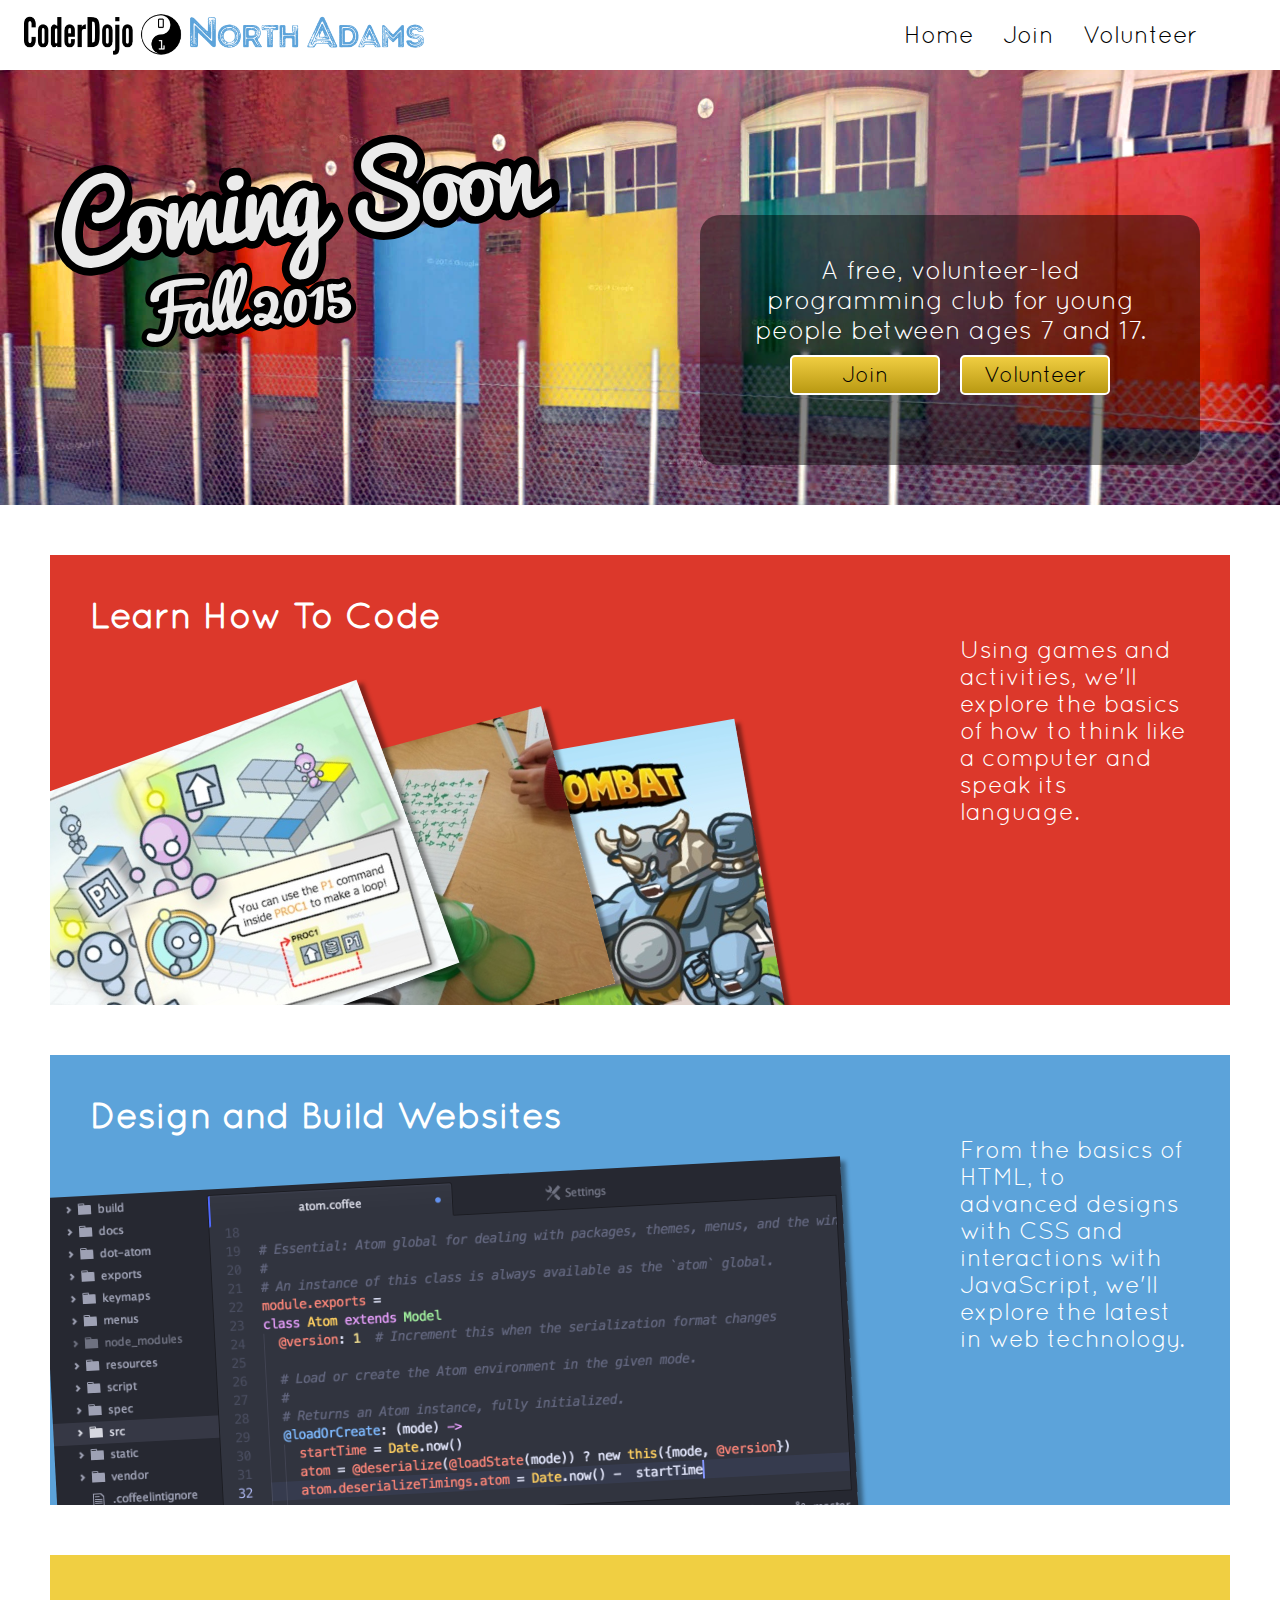
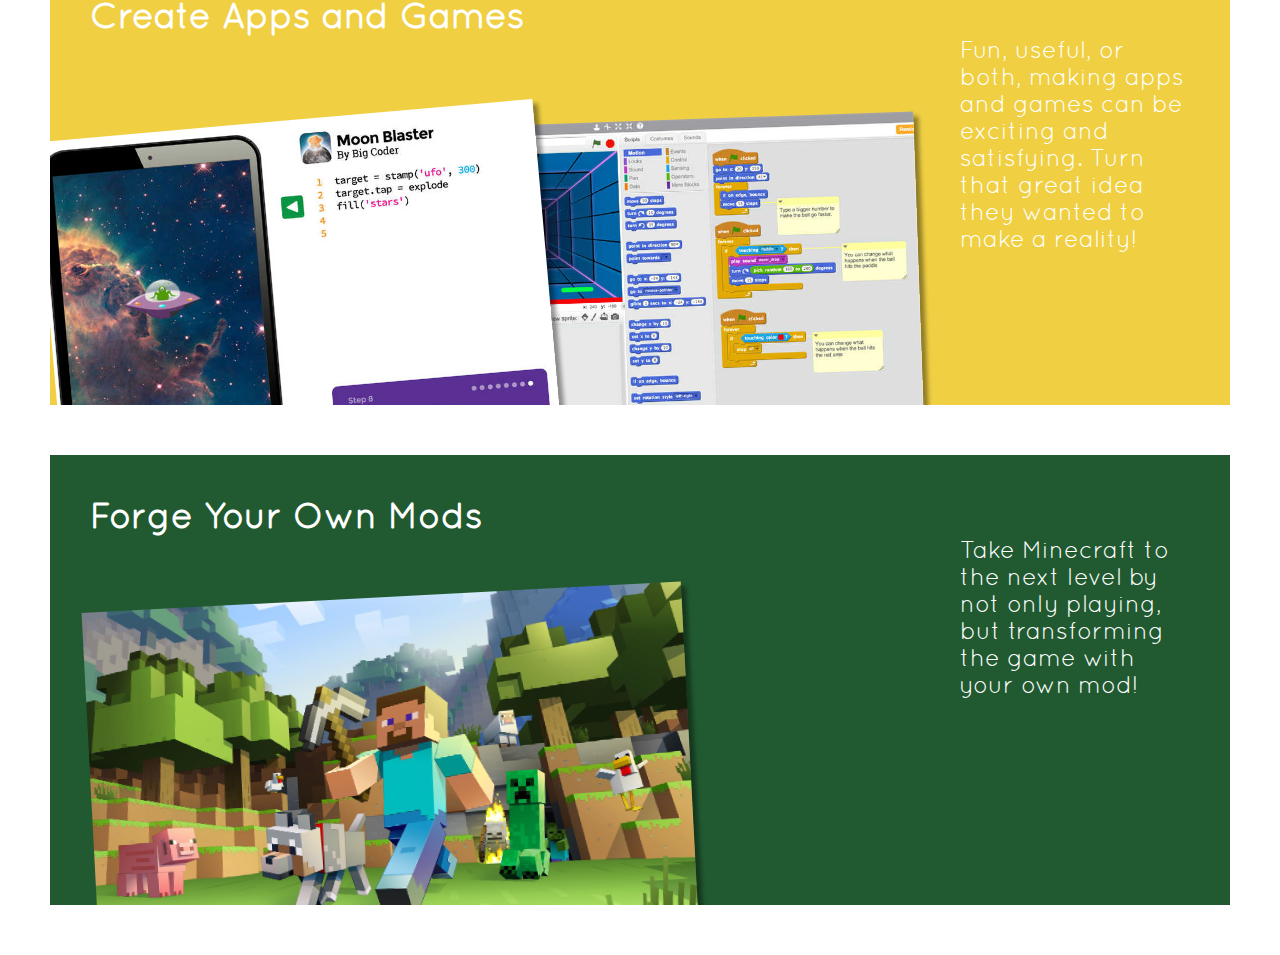
<file: index.html>
<!DOCTYPE html>
<html class="HomePage">
   <head>
      <meta http-equiv="Content-Type" content="text/html; charset=UTF-8">
      <title>CoderDojo North Adams</title>
      <link href="css/styles.css" rel="stylesheet">
      <link href="quicksand/stylesheet.css" rel="stylesheet">
   </head>
   <body>
      <header class="Header">
         <div class="Logo"><a href="/">CoderDojo North Adams</a></div>
         <nav class="Nav">
            <ul>
               <li class="Item"><a href="/">Home</a></li>
               <li class="Item"><a href="join.html">Join</a></li>
               <li class="Item"><a href="volunteer.html">Volunteer</a></li>
            </ul>
         </nav>
      </header>
      <section class="Hero">
         		
         <div class="ComingSoon">
            <div>Coming Soon</div>
            <div>Fall 2015</div>
         </div>
         		
         <div class="Callout">
            <div>
               				A free, volunteer-led programming club for young people between ages 7 and 17.
               			
            </div>
            <div class="buttons"><a class="Button" href="join.html">Join</a><a class="Button" href="volunteer.html">Volunteer</a></div>
         </div>
         	
      </section>
      
      <section class="type-code Section">
         <h2>Learn How To Code</h2>
         <div class="description">
            			Using games and activities, we'll explore the basics of how to think like a
            			computer and speak its language.
            		
         </div>
         <div class="Display">
            <div class="lightbot DisplayImage"></div>
            <div class="robotic-friend DisplayImage"></div>
            <div class="code-combat DisplayImage"></div>
         </div>
      </section>
      <section class="type-web Section">
         <h2>Design and Build Websites</h2>
         <div class="description">
            			From the basics of HTML, to advanced designs with CSS and interactions with
            			JavaScript, we'll explore the latest in web technology.
            		
         </div>
         <div class="Display">
            <div class="atom DisplayImage"></div>
         </div>
      </section>
      <section class="type-app Section">
         <h2>Create Apps and Games</h2>
         <div class="description">
            			Fun, useful, or both, making apps and games can be exciting and satisfying.
            			Turn that great idea they wanted to make a reality!
            		
         </div>
         <div class="Display">
            <div class="bitsbox DisplayImage"></div>
            <div class="scratch DisplayImage"></div>
         </div>
      </section>
      <section class="type-mods Section">
         <h2>Forge Your Own Mods</h2>
         <div class="description">
            			Take Minecraft to the next level by not only playing, but transforming the game
            			with your own mod!
            		
         </div>
         <div class="Display">
            <div class="minecraft DisplayImage"></div>
         </div>
      </section>
   </body>
</html>
</file>
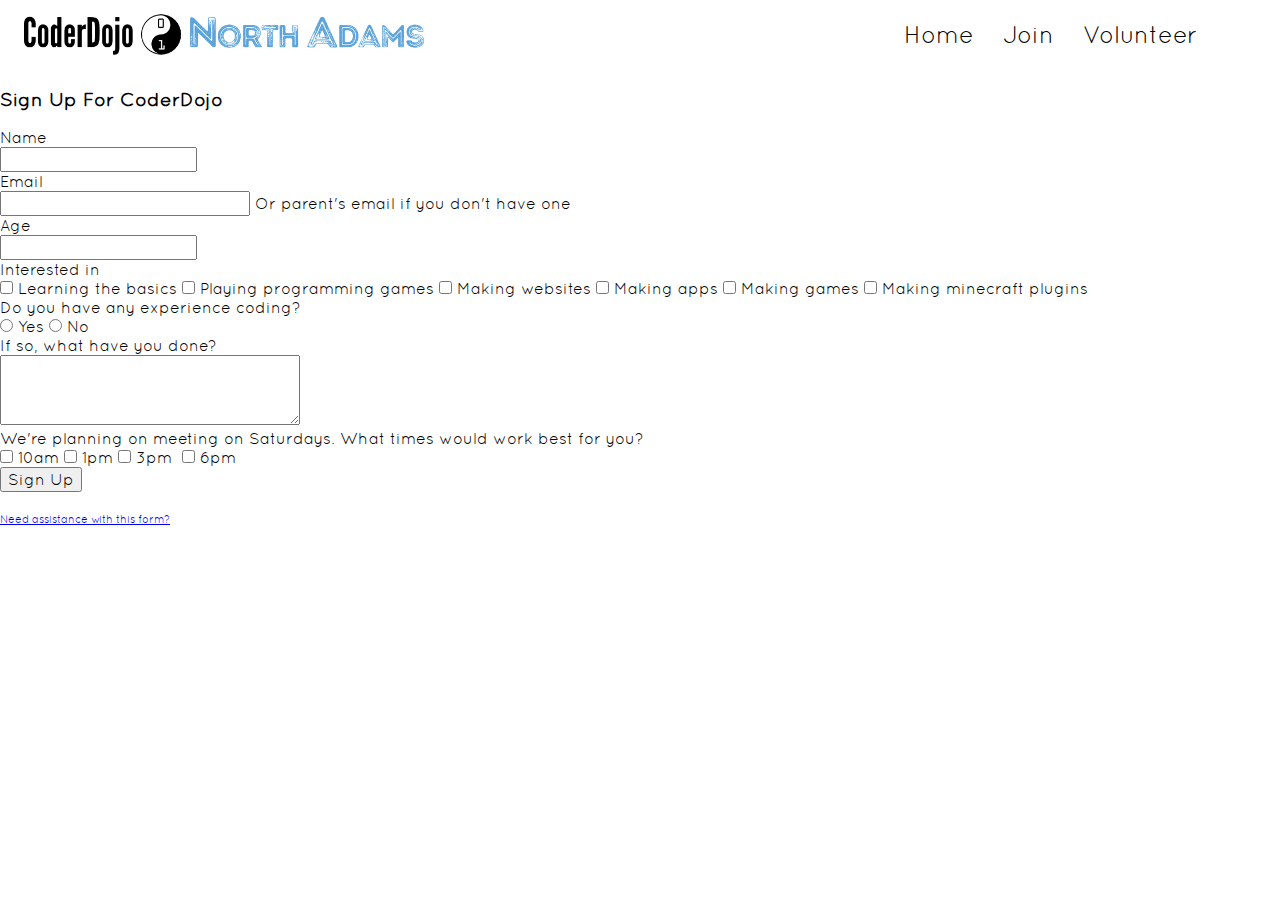
<file: join.html>
<!DOCTYPE html>
<html class="FormPage">
   <head>
      <meta http-equiv="Content-Type" content="text/html; charset=UTF-8">
      <title>CoderDojo North Adams</title>
      <link href="https://www.tfaforms.com/form-builder/4.2.1/css/wforms-layout.css" rel="stylesheet" type="text/css">
      <link href="https://www.tfaforms.com/themes/get/default" rel="stylesheet" type="text/css">
      <link href="https://www.tfaforms.com/form-builder/4.2.1/css/wforms-jsonly.css" rel="alternate stylesheet" title="This stylesheet activated by javascript" type="text/css"><script src="https://www.tfaforms.com/wForms/3.9/js/wforms.js" type="text/javascript"></script><script type="text/javascript">wFORMS.behaviors.prefill.skip = false;</script><script src="https://www.tfaforms.com/wForms/3.9/js/localization-en_US.js" type="text/javascript"></script><link href="css/styles.css" rel="stylesheet">
      <link href="quicksand/stylesheet.css" rel="stylesheet">
   </head>
   <body>
      <header class="Header">
         <div class="Logo"><a href="/">CoderDojo North Adams</a></div>
         <nav class="Nav">
            <ul>
               <li class="Item"><a href="/">Home</a></li>
               <li class="Item"><a href="join.html">Join</a></li>
               <li class="Item"><a href="volunteer.html">Volunteer</a></li>
            </ul>
         </nav>
      </header>
      <div class="Form">
         
         <div class="wFormContainer">
            
            <div class="">
               
               <div class="wForm" dir="ltr" id="tfa_0-WRPR">
                  
                  <div class="codesection" id="code-tfa_0"></div>
                  
                  <h3 class="wFormTitle" id="tfa_0-T">Sign Up For CoderDojo</h3>
                  
                  <form action="https://www.tfaforms.com/responses/processor" class="hintsBelow labelsAbove" id="tfa_0" method="post">
                     
                     <div class="oneField" id="tfa_1-D">
                        <label class="label preField reqMark" for="tfa_1" id="tfa_1-L">Name</label>
                        <br>
                        
                        <div class="inputWrapper">
                           <input class="required" id="tfa_1" name="tfa_1" placeholder="" type="text" value="">
                           
                        </div>
                        
                     </div>
                     
                     <div class="oneField hintsBelow" id="tfa_1873-D">
                        <label class="label preField reqMark" for="tfa_1873" id="tfa_1873-L">Email</label>
                        <br>
                        
                        <div class="inputWrapper">
                           <input class="validate-email required" id="tfa_1873" name="tfa_1873" placeholder="" style="width: 250px" type="text" value="">
                           <span class="field-hint-inactive" id="tfa_1873-H">
                              <span class="hint" id="tfa_1873-HH">Or parent's email if you don't
                                 have one</span>
                              </span>
                           
                        </div>
                        
                     </div>
                     
                     <div class="oneField" id="tfa_1874-D">
                        <label class="label preField" for="tfa_1874" id="tfa_1874-L">Age</label>
                        <br>
                        
                        <div class="inputWrapper">
                           <input class="validate-integer" id="tfa_1874" max="99" min="0" name="tfa_1874" placeholder="" type="text" value="">
                           
                        </div>
                        
                     </div>
                     
                     <div class="oneField" id="tfa_1875-D">
                        <label class="label preField" for="tfa_1875" id="tfa_1875-L">Interested in</label>
                        <br>
                        
                        <div class="inputWrapper">
                           <span class="choices vertical" id="tfa_1875">
                              <span class="oneChoice">
                                 <input class="" id="tfa_1882" name="tfa_1882" type="checkbox" value="tfa_1882">
                                 <label class="label postField" for="tfa_1882" id="tfa_1882-L">Learning the basics</label>
                                 </span>
                              <span class="oneChoice">
                                 <input class="" id="tfa_1876" name="tfa_1876" type="checkbox" value="tfa_1876">
                                 <label class="label postField" for="tfa_1876" id="tfa_1876-L">Playing programming games</label>
                                 </span>
                              <span class="oneChoice">
                                 <input class="" id="tfa_1877" name="tfa_1877" type="checkbox" value="tfa_1877">
                                 <label class="label postField" for="tfa_1877" id="tfa_1877-L">Making websites</label>
                                 </span>
                              <span class="oneChoice">
                                 <input class="" id="tfa_1878" name="tfa_1878" type="checkbox" value="tfa_1878">
                                 <label class="label postField" for="tfa_1878" id="tfa_1878-L">Making apps</label>
                                 </span>
                              <span class="oneChoice">
                                 <input class="" id="tfa_1879" name="tfa_1879" type="checkbox" value="tfa_1879">
                                 <label class="label postField" for="tfa_1879" id="tfa_1879-L">Making games</label>
                                 </span>
                              <span class="oneChoice">
                                 <input class="" id="tfa_1880" name="tfa_1880" type="checkbox" value="tfa_1880">
                                 <label class="label postField" for="tfa_1880" id="tfa_1880-L">Making minecraft plugins</label>
                                 </span>
                              </span>
                           
                        </div>
                        
                     </div>
                     
                     <div class="oneField" id="tfa_1883-D">
                        <label class="label preField" for="tfa_1883" id="tfa_1883-L">Do you
                           have any experience coding?</label>
                        <br>
                        
                        <div class="inputWrapper">
                           <span class="choices" id="tfa_1883">
                              <span class="oneChoice">
                                 <input class="" data-conditionals="#tfa_1881" id="tfa_1884" name="tfa_1883" type="radio" value="tfa_1884">
                                 <label class="label postField" for="tfa_1884" id="tfa_1884-L">Yes</label>
                                 </span>
                              <span class="oneChoice">
                                 <input class="" id="tfa_1885" name="tfa_1883" type="radio" value="tfa_1885">
                                 <label class="label postField" for="tfa_1885" id="tfa_1885-L">No</label>
                                 </span>
                              </span>
                           
                        </div>
                        
                     </div>
                     
                     <div class="oneField" id="tfa_1881-D">
                        <label class="label preField" for="tfa_1881" id="tfa_1881-L">If so,
                           what have you done?</label>
                        <br>
                        
                        <div class="inputWrapper">
                           <textarea class="" data-condition="`#tfa_1884`" id="tfa_1881" name="tfa_1881" style="width: 300px; height: 70px"></textarea>
                           </div>
                        
                     </div>
                     
                     <div class="oneField" id="tfa_1886-D">
                        <label class="label preField" for="tfa_1886" id="tfa_1886-L" style="width: 50pxpx; min-width:0">We're planning on meeting on
                           Saturdays. What times would work best for you?</label>
                        <br>
                        
                        <div class="inputWrapper">
                           <span class="choices vertical" id="tfa_1886">
                              <span class="oneChoice">
                                 <input class="" id="tfa_1888" name="tfa_1888" type="checkbox" value="tfa_1888">
                                 <label class="label postField" for="tfa_1888" id="tfa_1888-L">10am</label>
                                 </span>
                              <span class="oneChoice">
                                 <input class="" id="tfa_1889" name="tfa_1889" type="checkbox" value="tfa_1889">
                                 <label class="label postField" for="tfa_1889" id="tfa_1889-L">1pm</label>
                                 </span>
                              <span class="oneChoice">
                                 <input class="" id="tfa_1887" name="tfa_1887" type="checkbox" value="tfa_1887">
                                 <label class="label postField" for="tfa_1887" id="tfa_1887-L">3pm&nbsp;</label>
                                 </span>
                              <span class="oneChoice">
                                 <input class="" id="tfa_1890" name="tfa_1890" type="checkbox" value="tfa_1890">
                                 <label class="label postField" for="tfa_1890" id="tfa_1890-L">6pm</label>
                                 </span>
                              </span>
                           
                        </div>
                        
                     </div>
                     
                     <div class="actions" id="tfa_0-A">
                        <input class="primaryAction" type="submit" value="Sign Up">
                        
                     </div>
                     
                     <div style="clear:both"></div>
                     <input id="tfa_dbFormId" name="tfa_dbFormId" type="hidden" value="392578">
                     <input id="tfa_dbResponseId" name="tfa_dbResponseId" type="hidden" value="">
                     <input id="tfa_dbControl" name="tfa_dbControl" type="hidden" value="179f860465166edbcf8093eb7d35369b">
                     <input id="tfa_dbVersionId" name="tfa_dbVersionId" type="hidden" value="7">
                     <input id="tfa_switchedoff" name="tfa_switchedoff" type="hidden" value="">
                     
                  </form>
                  
               </div>
               
            </div>
            
            <p class="supportInfo">
               <a href="https://www.tfaforms.com/forms/help/392578" style="font-size: 0.7em;" target="new">Need assistance with this form?</a>
               
            </p>
            
         </div>
         
      </div>
   </body>
</html>
</file>
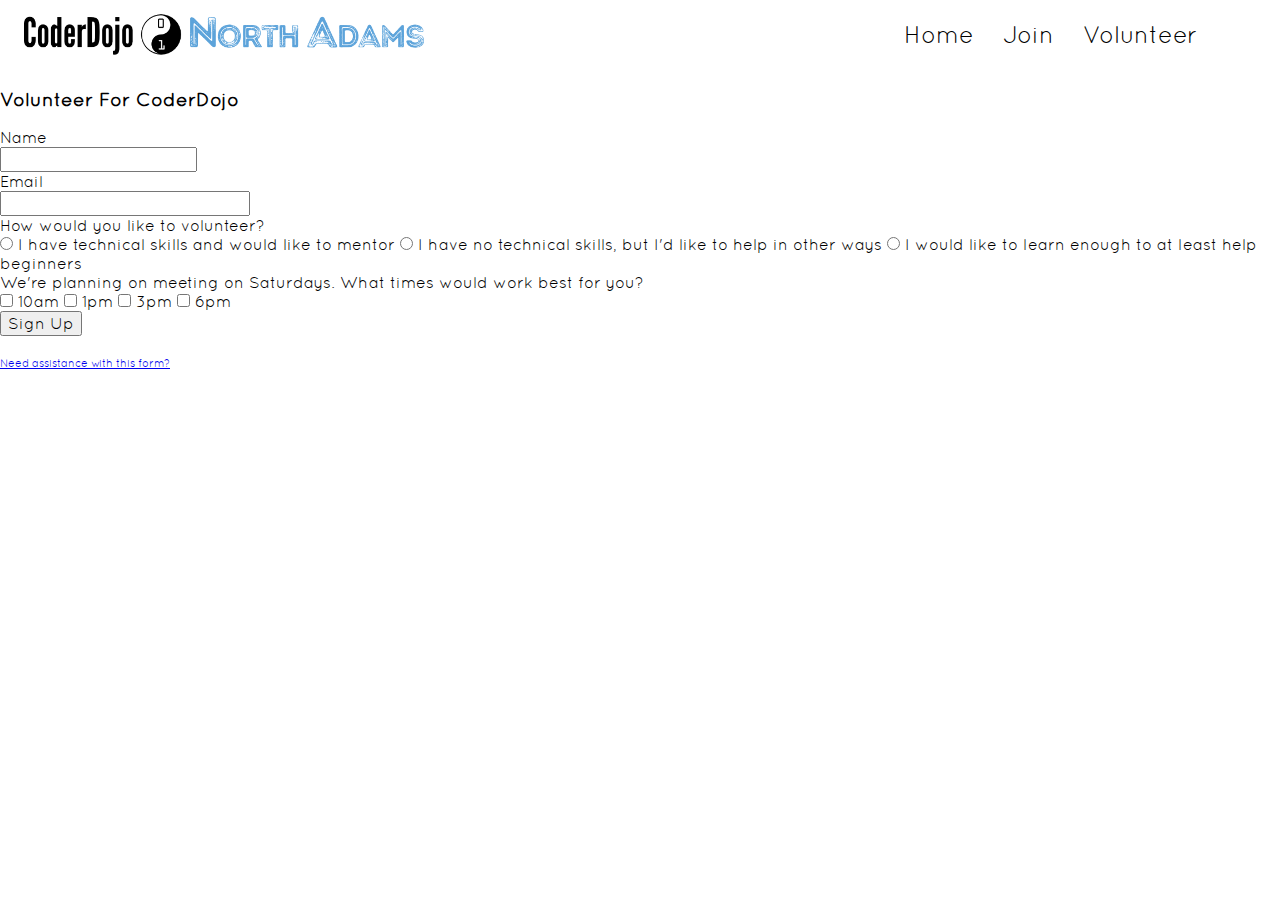
<file: volunteer.html>
<!DOCTYPE html>
<html class="FormPage">
   <head>
      <meta http-equiv="Content-Type" content="text/html; charset=UTF-8">
      <title>CoderDojo North Adams</title>
      <link href="https://www.tfaforms.com/form-builder/4.2.1/css/wforms-layout.css" rel="stylesheet" type="text/css">
      <link href="https://www.tfaforms.com/themes/get/default" rel="stylesheet" type="text/css">
      <link href="https://www.tfaforms.com/form-builder/4.2.1/css/wforms-jsonly.css" rel="alternate stylesheet" title="This stylesheet activated by javascript" type="text/css"><script src="https://www.tfaforms.com/wForms/3.9/js/wforms.js" type="text/javascript"></script><script type="text/javascript">wFORMS.behaviors.prefill.skip = false;</script><script src="https://www.tfaforms.com/wForms/3.9/js/localization-en_US.js" type="text/javascript"></script><link href="css/styles.css" rel="stylesheet">
      <link href="quicksand/stylesheet.css" rel="stylesheet">
   </head>
   <body>
      <header class="Header">
         <div class="Logo"><a href="/">CoderDojo North Adams</a></div>
         <nav class="Nav">
            <ul>
               <li class="Item"><a href="/">Home</a></li>
               <li class="Item"><a href="join.html">Join</a></li>
               <li class="Item"><a href="volunteer.html">Volunteer</a></li>
            </ul>
         </nav>
      </header>
      <div class="Form">
         
         <div class="wFormContainer">
            
            <div class="">
               
               <div class="wForm" dir="ltr" id="tfa_0-WRPR">
                  
                  <div class="codesection" id="code-tfa_0"></div>
                  
                  <h3 class="wFormTitle" id="tfa_0-T">Volunteer For CoderDojo</h3>
                  
                  <form action="https://www.tfaforms.com/responses/processor" class="hintsBelow labelsAbove" id="tfa_0" method="post">
                     
                     <div class="oneField" id="tfa_1-D">
                        <label class="label preField reqMark" for="tfa_1" id="tfa_1-L">Name</label>
                        <br>
                        
                        <div class="inputWrapper">
                           <input class="required" id="tfa_1" name="tfa_1" placeholder="" type="text" value="">
                           
                        </div>
                        
                     </div>
                     
                     <div class="oneField hintsBelow" id="tfa_1873-D">
                        <label class="label preField reqMark" for="tfa_1873" id="tfa_1873-L">Email</label>
                        <br>
                        
                        <div class="inputWrapper">
                           <input class="validate-email required" id="tfa_1873" name="tfa_1873" placeholder="" style="width: 250px" type="text" value="">
                           
                        </div>
                        
                     </div>
                     
                     <div class="oneField" id="tfa_1875-D">
                        <label class="label preField" for="tfa_1875" id="tfa_1875-L">How
                           would you like to volunteer?</label>
                        <br>
                        
                        <div class="inputWrapper">
                           <span class="choices vertical" id="tfa_1875">
                              <span class="oneChoice">
                                 <input class="" id="tfa_1882" name="tfa_1875" type="radio" value="tfa_1882">
                                 <label class="label postField" for="tfa_1882" id="tfa_1882-L">I
                                    have technical skills and would like to mentor</label>
                                 </span>
                              <span class="oneChoice">
                                 <input class="" id="tfa_1876" name="tfa_1875" type="radio" value="tfa_1876">
                                 <label class="label postField" for="tfa_1876" id="tfa_1876-L">I
                                    have no technical skills, but I'd like to help in other
                                    ways</label>
                                 </span>
                              <span class="oneChoice">
                                 <input class="" id="tfa_1877" name="tfa_1875" type="radio" value="tfa_1877">
                                 <label class="label postField" for="tfa_1877" id="tfa_1877-L">I
                                    would like to learn enough to at least help beginners</label>
                                 </span>
                              </span>
                           
                        </div>
                        
                     </div>
                     
                     <div class="oneField" id="tfa_1883-D">
                        <label class="label preField" for="tfa_1883" id="tfa_1883-L">We're
                           planning on meeting on Saturdays. What times would work best for
                           you?</label>
                        <br>
                        
                        <div class="inputWrapper">
                           <span class="choices vertical" id="tfa_1883">
                              <span class="oneChoice">
                                 <input class="" id="tfa_1884" name="tfa_1884" type="checkbox" value="tfa_1884">
                                 <label class="label postField" for="tfa_1884" id="tfa_1884-L">10am</label>
                                 </span>
                              <span class="oneChoice">
                                 <input class="" id="tfa_1885" name="tfa_1885" type="checkbox" value="tfa_1885">
                                 <label class="label postField" for="tfa_1885" id="tfa_1885-L">1pm</label>
                                 </span>
                              <span class="oneChoice">
                                 <input class="" id="tfa_1886" name="tfa_1886" type="checkbox" value="tfa_1886">
                                 <label class="label postField" for="tfa_1886" id="tfa_1886-L">3pm</label>
                                 </span>
                              <span class="oneChoice">
                                 <input class="" id="tfa_1887" name="tfa_1887" type="checkbox" value="tfa_1887">
                                 <label class="label postField" for="tfa_1887" id="tfa_1887-L">6pm</label>
                                 </span>
                              </span>
                           
                        </div>
                        
                     </div>
                     
                     <div class="actions" id="tfa_0-A">
                        <input class="primaryAction" type="submit" value="Sign Up">
                        
                     </div>
                     
                     <div style="clear:both"></div>
                     <input id="tfa_dbFormId" name="tfa_dbFormId" type="hidden" value="394050">
                     <input id="tfa_dbResponseId" name="tfa_dbResponseId" type="hidden" value="">
                     <input id="tfa_dbControl" name="tfa_dbControl" type="hidden" value="962bcbfff7c579ef4b995985a0825287">
                     <input id="tfa_dbVersionId" name="tfa_dbVersionId" type="hidden" value="3">
                     <input id="tfa_switchedoff" name="tfa_switchedoff" type="hidden" value="">
                     
                  </form>
                  
               </div>
               
            </div>
            
            <p class="supportInfo">
               <a href="https://www.tfaforms.com/forms/help/394050" style="font-size: 0.7em;" target="new">Need assistance with this form?</a>
               
            </p>
            
         </div>
         
      </div>
   </body>
</html>
</file>
<file: quicksand/stylesheet.css>
/* Generated by Font Squirrel (http://www.fontsquirrel.com) on September 23, 2015 */



@font-face {
    font-family: 'quicksandregular';
    src: url('quicksand-regular-webfont.eot');
    src: url('quicksand-regular-webfont.eot?#iefix') format('embedded-opentype'),
         url('quicksand-regular-webfont.woff2') format('woff2'),
         url('quicksand-regular-webfont.woff') format('woff'),
         url('quicksand-regular-webfont.ttf') format('truetype'),
         url('quicksand-regular-webfont.svg#quicksandregular') format('svg');
    font-weight: normal;
    font-style: normal;

}
</file>
<file: css/styles.css>
/*! normalize.css v3.0.3 | MIT License | github.com/necolas/normalize.css */

/**
 * 1. Set default font family to sans-serif.
 * 2. Prevent iOS and IE text size adjust after device orientation change,
 *    without disabling user zoom.
 */

html {
  font-family: sans-serif; /* 1 */
  -ms-text-size-adjust: 100%; /* 2 */
  -webkit-text-size-adjust: 100%; /* 2 */
}

/**
 * Remove default margin.
 */

body {
  margin: 0;
}

/* HTML5 display definitions
   ========================================================================== */

/**
 * Correct `block` display not defined for any HTML5 element in IE 8/9.
 * Correct `block` display not defined for `details` or `summary` in IE 10/11
 * and Firefox.
 * Correct `block` display not defined for `main` in IE 11.
 */

article,
aside,
details,
figcaption,
figure,
footer,
header,
hgroup,
main,
menu,
nav,
section,
summary {
  display: block;
}

/**
 * 1. Correct `inline-block` display not defined in IE 8/9.
 * 2. Normalize vertical alignment of `progress` in Chrome, Firefox, and Opera.
 */

audio,
canvas,
progress,
video {
  display: inline-block; /* 1 */
  vertical-align: baseline; /* 2 */
}

/**
 * Prevent modern browsers from displaying `audio` without controls.
 * Remove excess height in iOS 5 devices.
 */

audio:not([controls]) {
  display: none;
  height: 0;
}

/**
 * Address `[hidden]` styling not present in IE 8/9/10.
 * Hide the `template` element in IE 8/9/10/11, Safari, and Firefox < 22.
 */

[hidden],
template {
  display: none;
}

/* Links
   ========================================================================== */

/**
 * Remove the gray background color from active links in IE 10.
 */

a {
  background-color: transparent;
}

/**
 * Improve readability of focused elements when they are also in an
 * active/hover state.
 */

a:active,
a:hover {
  outline: 0;
}

/* Text-level semantics
   ========================================================================== */

/**
 * Address styling not present in IE 8/9/10/11, Safari, and Chrome.
 */

abbr[title] {
  border-bottom: 1px dotted;
}

/**
 * Address style set to `bolder` in Firefox 4+, Safari, and Chrome.
 */

b,
strong {
  font-weight: bold;
}

/**
 * Address styling not present in Safari and Chrome.
 */

dfn {
  font-style: italic;
}

/**
 * Address variable `h1` font-size and margin within `section` and `article`
 * contexts in Firefox 4+, Safari, and Chrome.
 */

h1 {
  font-size: 2em;
  margin: 0.67em 0;
}

/**
 * Address styling not present in IE 8/9.
 */

mark {
  background: #ff0;
  color: #000;
}

/**
 * Address inconsistent and variable font size in all browsers.
 */

small {
  font-size: 80%;
}

/**
 * Prevent `sub` and `sup` affecting `line-height` in all browsers.
 */

sub,
sup {
  font-size: 75%;
  line-height: 0;
  position: relative;
  vertical-align: baseline;
}

sup {
  top: -0.5em;
}

sub {
  bottom: -0.25em;
}

/* Embedded content
   ========================================================================== */

/**
 * Remove border when inside `a` element in IE 8/9/10.
 */

img {
  border: 0;
}

/**
 * Correct overflow not hidden in IE 9/10/11.
 */

svg:not(:root) {
  overflow: hidden;
}

/* Grouping content
   ========================================================================== */

/**
 * Address margin not present in IE 8/9 and Safari.
 */

figure {
  margin: 1em 40px;
}

/**
 * Address differences between Firefox and other browsers.
 */

hr {
  box-sizing: content-box;
  height: 0;
}

/**
 * Contain overflow in all browsers.
 */

pre {
  overflow: auto;
}

/**
 * Address odd `em`-unit font size rendering in all browsers.
 */

code,
kbd,
pre,
samp {
  font-family: monospace, monospace;
  font-size: 1em;
}

/* Forms
   ========================================================================== */

/**
 * Known limitation: by default, Chrome and Safari on OS X allow very limited
 * styling of `select`, unless a `border` property is set.
 */

/**
 * 1. Correct color not being inherited.
 *    Known issue: affects color of disabled elements.
 * 2. Correct font properties not being inherited.
 * 3. Address margins set differently in Firefox 4+, Safari, and Chrome.
 */

button,
input,
optgroup,
select,
textarea {
  color: inherit; /* 1 */
  font: inherit; /* 2 */
  margin: 0; /* 3 */
}

/**
 * Address `overflow` set to `hidden` in IE 8/9/10/11.
 */

button {
  overflow: visible;
}

/**
 * Address inconsistent `text-transform` inheritance for `button` and `select`.
 * All other form control elements do not inherit `text-transform` values.
 * Correct `button` style inheritance in Firefox, IE 8/9/10/11, and Opera.
 * Correct `select` style inheritance in Firefox.
 */

button,
select {
  text-transform: none;
}

/**
 * 1. Avoid the WebKit bug in Android 4.0.* where (2) destroys native `audio`
 *    and `video` controls.
 * 2. Correct inability to style clickable `input` types in iOS.
 * 3. Improve usability and consistency of cursor style between image-type
 *    `input` and others.
 */

button,
html input[type="button"], /* 1 */
input[type="reset"],
input[type="submit"] {
  -webkit-appearance: button; /* 2 */
  cursor: pointer; /* 3 */
}

/**
 * Re-set default cursor for disabled elements.
 */

button[disabled],
html input[disabled] {
  cursor: default;
}

/**
 * Remove inner padding and border in Firefox 4+.
 */

button::-moz-focus-inner,
input::-moz-focus-inner {
  border: 0;
  padding: 0;
}

/**
 * Address Firefox 4+ setting `line-height` on `input` using `!important` in
 * the UA stylesheet.
 */

input {
  line-height: normal;
}

/**
 * It's recommended that you don't attempt to style these elements.
 * Firefox's implementation doesn't respect box-sizing, padding, or width.
 *
 * 1. Address box sizing set to `content-box` in IE 8/9/10.
 * 2. Remove excess padding in IE 8/9/10.
 */

input[type="checkbox"],
input[type="radio"] {
  box-sizing: border-box; /* 1 */
  padding: 0; /* 2 */
}

/**
 * Fix the cursor style for Chrome's increment/decrement buttons. For certain
 * `font-size` values of the `input`, it causes the cursor style of the
 * decrement button to change from `default` to `text`.
 */

input[type="number"]::-webkit-inner-spin-button,
input[type="number"]::-webkit-outer-spin-button {
  height: auto;
}

/**
 * 1. Address `appearance` set to `searchfield` in Safari and Chrome.
 * 2. Address `box-sizing` set to `border-box` in Safari and Chrome.
 */

input[type="search"] {
  -webkit-appearance: textfield; /* 1 */
  box-sizing: content-box; /* 2 */
}

/**
 * Remove inner padding and search cancel button in Safari and Chrome on OS X.
 * Safari (but not Chrome) clips the cancel button when the search input has
 * padding (and `textfield` appearance).
 */

input[type="search"]::-webkit-search-cancel-button,
input[type="search"]::-webkit-search-decoration {
  -webkit-appearance: none;
}

/**
 * Define consistent border, margin, and padding.
 */

fieldset {
  border: 1px solid #c0c0c0;
  margin: 0 2px;
  padding: 0.35em 0.625em 0.75em;
}

/**
 * 1. Correct `color` not being inherited in IE 8/9/10/11.
 * 2. Remove padding so people aren't caught out if they zero out fieldsets.
 */

legend {
  border: 0; /* 1 */
  padding: 0; /* 2 */
}

/**
 * Remove default vertical scrollbar in IE 8/9/10/11.
 */

textarea {
  overflow: auto;
}

/**
 * Don't inherit the `font-weight` (applied by a rule above).
 * NOTE: the default cannot safely be changed in Chrome and Safari on OS X.
 */

optgroup {
  font-weight: bold;
}

/* Tables
   ========================================================================== */

/**
 * Remove most spacing between table cells.
 */

table {
  border-collapse: collapse;
  border-spacing: 0;
}

td,
th {
  padding: 0;
}

/*---------------------------------------------------
    LESS Elements 0.9
  ---------------------------------------------------
    A set of useful LESS mixins
    More info at: http://lesselements.com
  ---------------------------------------------------*/
* {
  box-sizing: border-box;
}
body {
  font-family: 'quicksandregular', arial, sans-serif;
}
ul,
h2 {
  margin: 0;
}
.Header {
  height: 70px;
  position: relative;
}
.Header .Logo {
  background: transparent url(/assets/logo.png) center left no-repeat;
  background-size: contain;
  width: 400px;
  height: 70px;
  text-indent: -10000px;
  margin-left: 24px;
}
.Header .Nav {
  position: absolute;
  top: 0;
  right: 70px;
}
.Header .Nav .Item {
  display: inline-block;
  height: 70px;
  line-height: 70px;
  vertical-align: middle;
  font-size: 24px;
  padding: 0 12px;
}
.Header .Nav .Item a:link,
.Header .Nav .Item a:hover,
.Header .Nav .Item a:visited {
  color: black;
  text-decoration: none;
}
.Header .Nav .Item a:link:hover,
.Header .Nav .Item a:hover:hover,
.Header .Nav .Item a:visited:hover {
  text-decoration: underline;
}
.Hero {
  background: transparent url(/assets/hero.jpg) no-repeat;
  background-size: cover;
  height: 435px;
  position: relative;
}
.Hero .ComingSoon {
  background: transparent url(/assets/coming-soon.svg) center no-repeat;
  background-size: contain;
  width: 40%;
  height: 300px;
  text-indent: -10000px;
  position: absolute;
  top: 20px;
  left: 50px;
}
.Hero .Callout {
  background-color: rgba(0, 0, 0, 0.47);
  border-radius: 20px;
  position: absolute;
  width: 500px;
  height: 250px;
  bottom: 40px;
  right: 80px;
  color: white;
  text-align: center;
  font-size: 26px;
  padding: 40px;
}
.Hero .Callout .Button {
  display: inline-block;
  height: 40px;
  width: 150px;
  background-color: yellow;
  border-radius: 5px;
  border: 2px solid white;
  margin: 10px;
  font-size: 22px;
  line-height: 36px;
  background: #e8c63b;
  background: -webkit-gradient(linear, left bottom, left top, color-stop(0, #b99912), color-stop(1, #f0cd41));
  background: -ms-linear-gradient(bottom, #b99912, #f0cd41);
  background: -moz-linear-gradient(center bottom, #b99912 0%, #f0cd41 100%);
  background: -o-linear-gradient(#f0cd41, #b99912);
  filter: progid:DXImageTransform.Microsoft.gradient(startColorstr='#f0cd41', endColorstr='#b99912', GradientType=0);
}
.Hero .Callout .Button:link,
.Hero .Callout .Button:hover,
.Hero .Callout .Button:visited {
  color: black;
  text-decoration: none;
}
.Section {
  margin: 50px;
  padding: 40px;
  height: 450px;
  color: white;
  position: relative;
}
.Section.type-code {
  background-color: #DC382B;
}
.Section.type-web {
  background-color: #5CA3DA;
}
.Section.type-app {
  background-color: #F0CF42;
}
.Section.type-mods {
  background-color: #215A31;
}
.Section h2 {
  font-size: 36px;
}
.Section .description {
  width: 230px;
  font-size: 24px;
  float: right;
}
.Display {
  position: absolute;
  bottom: 0;
  left: 0;
  right: 280px;
  top: 100px;
  overflow: hidden;
}
.Display .DisplayImage {
  background-size: contain;
  background-position: top left;
  background-repeat: no-repeat;
  position: absolute;
  -webkit-box-shadow: 5px 5px 4px rgba(0, 0, 0, 0.4);
  -moz-box-shadow: 5px 5px 4px rgba(0, 0, 0, 0.4);
  box-shadow: 5px 5px 4px rgba(0, 0, 0, 0.4);
}
.Display .DisplayImage.lightbot {
  background-image: url(/assets/lightbot.jpg);
  width: 400px;
  height: 301px;
  -webkit-transform: rotate(-20deg);
  -moz-transform: rotate(-20deg);
  -o-transform: rotate(-20deg);
  -ms-transform: rotate(-20deg);
  transform: rotate(-20deg);
  bottom: -35px;
  left: -30px;
  z-index: 10;
}
.Display .DisplayImage.robotic-friend {
  background-image: url(/assets/roboticfriends.jpg);
  width: 400px;
  height: 287px;
  -webkit-transform: rotate(-15deg);
  -moz-transform: rotate(-15deg);
  -o-transform: rotate(-15deg);
  -ms-transform: rotate(-15deg);
  transform: rotate(-15deg);
  bottom: -35px;
  left: 15%;
  z-index: 5;
}
.Display .DisplayImage.code-combat {
  background-image: url(/assets/codecombat.jpg);
  width: 400px;
  height: 319px;
  -webkit-transform: rotate(-10deg);
  -moz-transform: rotate(-10deg);
  -o-transform: rotate(-10deg);
  -ms-transform: rotate(-10deg);
  transform: rotate(-10deg);
  bottom: -65px;
  left: 35%;
}
.Display .DisplayImage.atom {
  background-image: url(/assets/atom.png);
  width: 800px;
  height: 363px;
  -webkit-transform: rotate(-3deg);
  -moz-transform: rotate(-3deg);
  -o-transform: rotate(-3deg);
  -ms-transform: rotate(-3deg);
  transform: rotate(-3deg);
  bottom: -35px;
  left: 0px;
}
.Display .DisplayImage.bitsbox {
  background-image: url(/assets/bitsbox.jpg);
  width: 500px;
  height: 385px;
  -webkit-transform: rotate(-5deg);
  -moz-transform: rotate(-5deg);
  -o-transform: rotate(-5deg);
  -ms-transform: rotate(-5deg);
  transform: rotate(-5deg);
  bottom: -100px;
  left: 0;
  z-index: 10;
}
.Display .DisplayImage.scratch {
  background-image: url(/assets/scratch.jpg);
  width: 500px;
  height: 385px;
  -webkit-transform: rotate(-2deg);
  -moz-transform: rotate(-2deg);
  -o-transform: rotate(-2deg);
  -ms-transform: rotate(-2deg);
  transform: rotate(-2deg);
  bottom: -100px;
  right: 30px;
}
.Display .DisplayImage.minecraft {
  background-image: url(/assets/minecraft.jpeg);
  width: 600px;
  height: 338px;
  -webkit-transform: rotate(-3deg);
  -moz-transform: rotate(-3deg);
  -o-transform: rotate(-3deg);
  -ms-transform: rotate(-3deg);
  transform: rotate(-3deg);
  bottom: -30px;
  left: 40px;
}
/*# sourceMappingURL=/css/styles.css.map */
</file>
